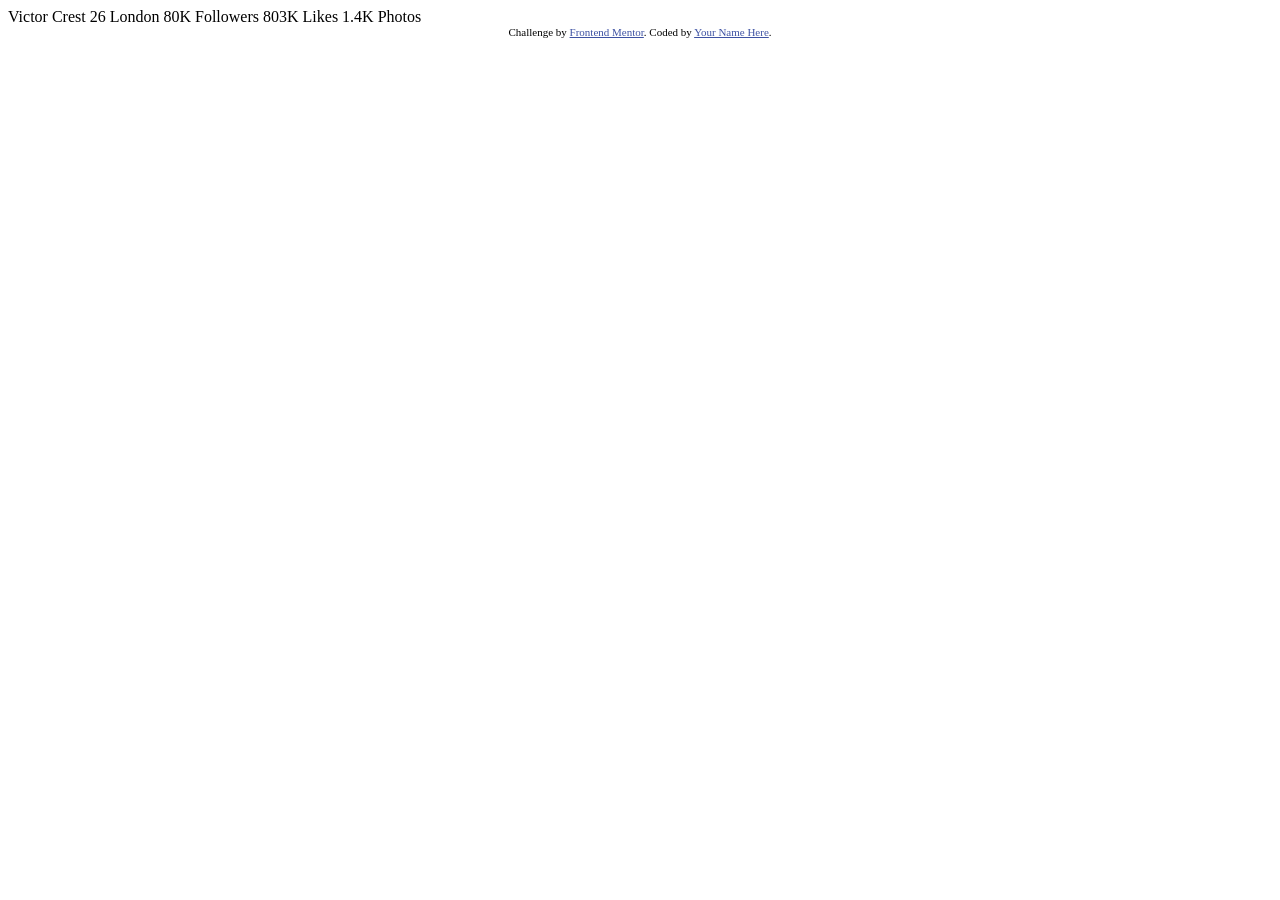
<file: profile-card-component-main/index.html>
<!DOCTYPE html>
<html lang="en">
<head>
  <meta charset="UTF-8">
  <meta name="viewport" content="width=device-width, initial-scale=1.0"> <!-- displays site properly based on user's device -->

  <link rel="icon" type="image/png" sizes="32x32" href="./images/favicon-32x32.png">
  
  <title>Frontend Mentor | Profile card component</title>

  <!-- Feel free to remove these styles or customise in your own stylesheet 👍 -->
  <style>
    .attribution { font-size: 11px; text-align: center; }
    .attribution a { color: hsl(228, 45%, 44%); }
  </style>
</head>
<body>
  Victor Crest
  26
  London

  80K
  Followers

  803K
  Likes

  1.4K
  Photos
  <div class="attribution">
    Challenge by <a href="https://www.frontendmentor.io?ref=challenge" target="_blank">Frontend Mentor</a>. 
    Coded by <a href="#">Your Name Here</a>.
  </div>
</body>
</html>
</file>
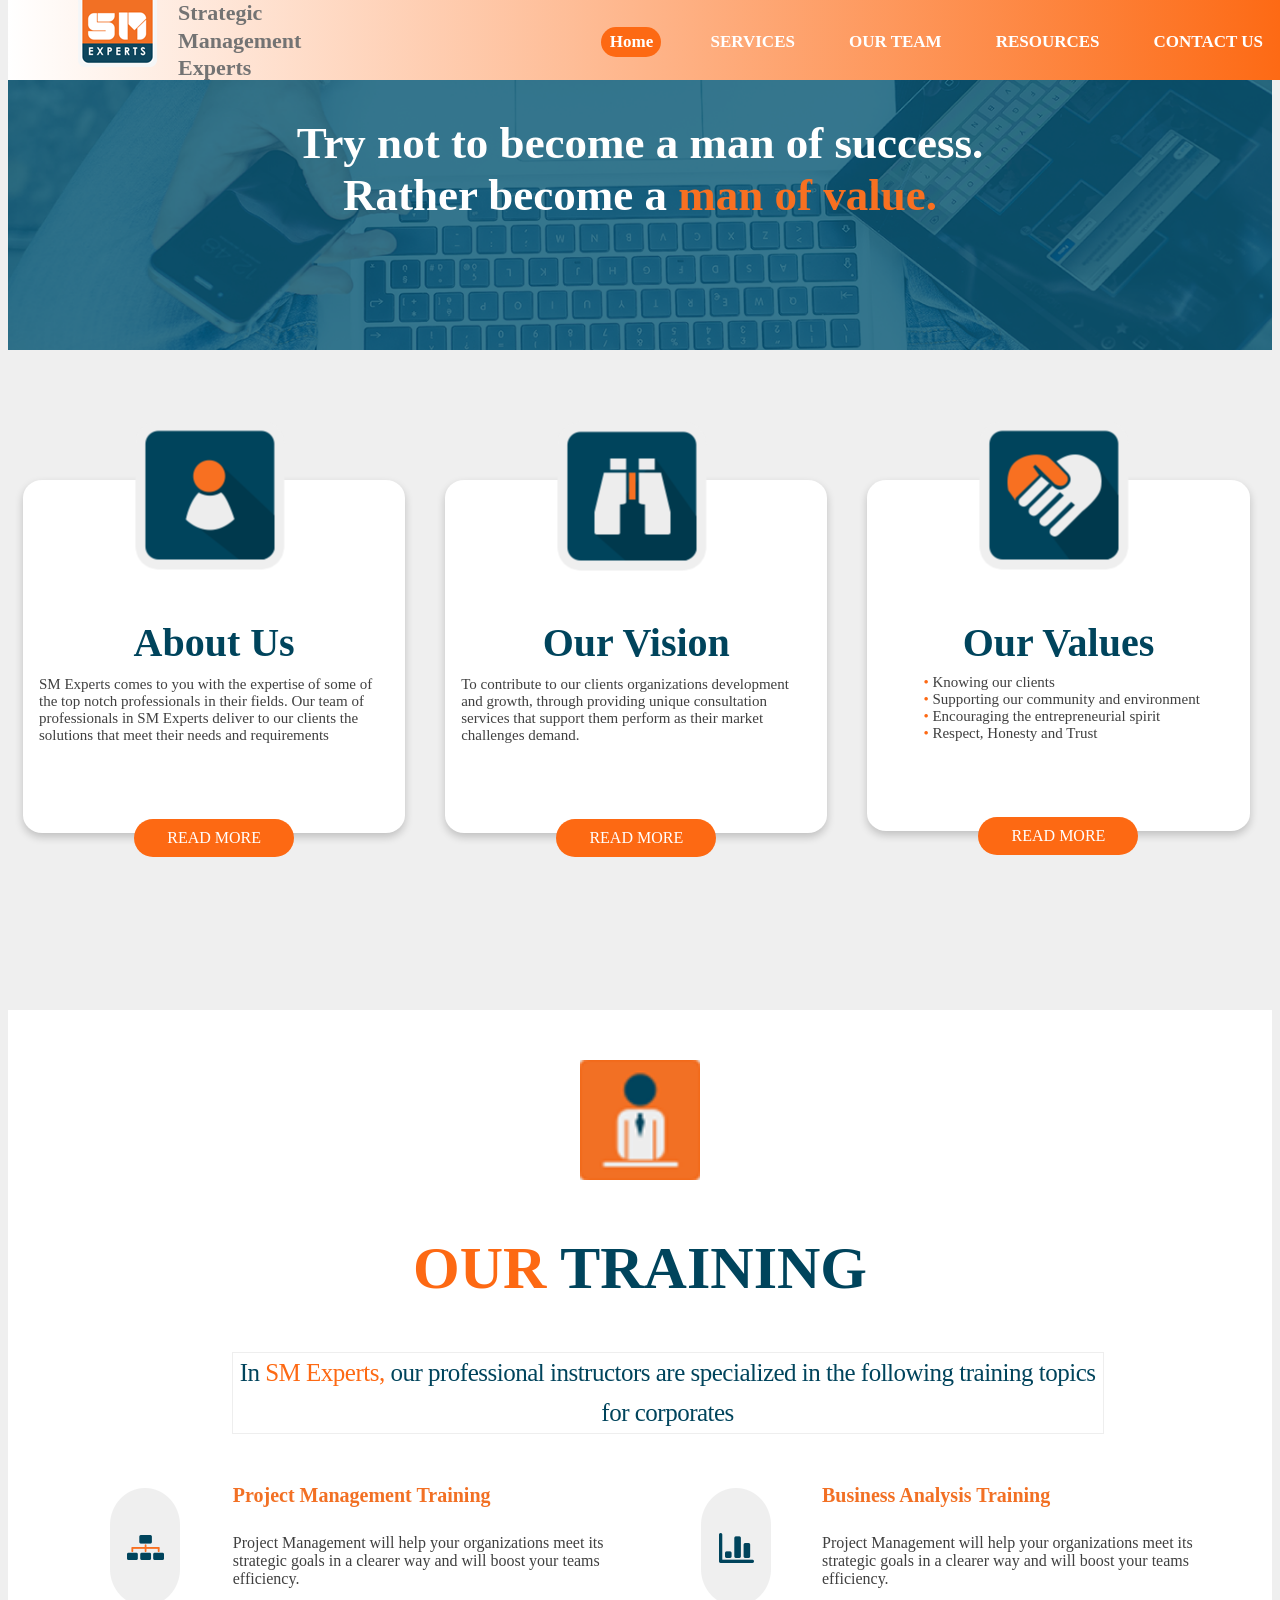
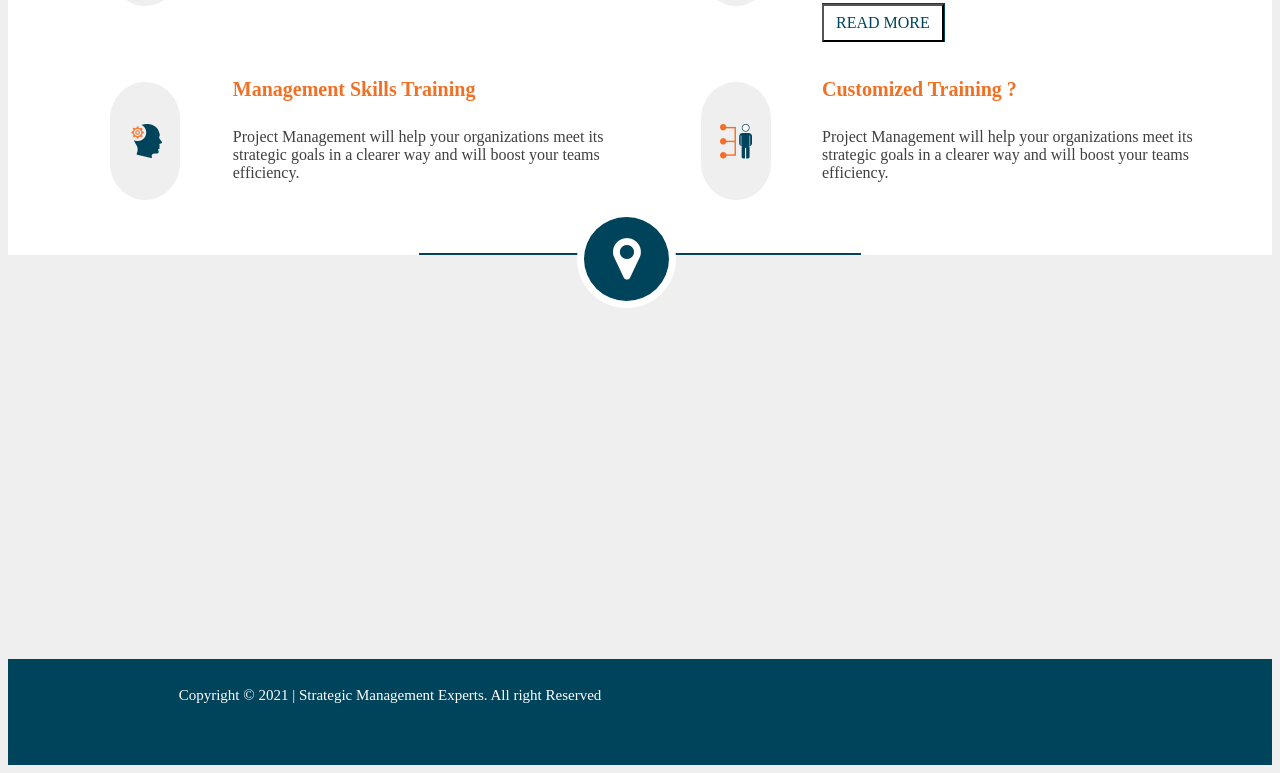
<file: SMexportweb-homepage/homepage.html>
<!DOCTYPE html>
<html lang="en">

<head>
  <meta charset="utf-8">
  <title>Home Page| SM expert </title>
  <link rel="icon" href="img/favicon.png" type="image/ico" sizes="16x16">
  <link href="homeStyle.css" rel="stylesheet">
  <link rel="stylesheet" href="https://cdnjs.cloudflare.com/ajax/libs/font-awesome/4.7.0/css/font-awesome.min.css">
  </head>
  <body>
    <!--  header -->
    <header class="page__header">
              <div class="logo-header">
                <img src="img/logo-header.png" />
              </div>
              <h1><a href="homepage.html" class="logo-name"> Strategic<br/> Management <br/>Experts</a></h1>

              <div>
                <nav class="navbar__menu" >
                <ul class="navbar_TOP"  id="navbar__list">
                  <li><a class="active" href="homepage.html">Home</a></li>
                  <li><a href="#">SERVICES </a></li>
                  <li><a href="#">OUR TEAM  </a></li>
                  <li><a href="#">RESOURCES</a></li>
                  <li><a href="#"> CONTACT US</a></li>
                  <a href="javascript:void(0);" class="icon" onclick="ResponsiveNav()">
                    <i class="fa fa-bars"></i>
                  </ul>
                  </nav>
              </div>
    
    </header>
    <!-- / header -->

     <!-- section intro -->
     <section id="intro">
        <div class="intro-content">
          <h2>Try not to become a man of success.<br>
          Rather become a <span style="color:#f87021;"> man of value.</span> </h2>
        </div>
      </section>
      <!-- /section intro -->
      
    <!-- section who we are -->
  <section id="who-we-are">
      <div class="row">
            <div class="column">
              <div class="card">
                <img src="img/about-us.png"  alt="" class="Info-icon"   />
                <h3>About Us </h3>
                <p>SM Experts comes to you with the expertise of some 
                    of the top notch professionals in their fields. 
                    Our team of professionals in SM Experts deliver to our clients
                    the solutions that meet their needs and requirements</p>
                    <button class="read-more">READ MORE</button>
                </div>
              </div>
          
              <div class="column">
                <div class="card">
                  <img src="img/our-vision.png"  alt="" class="Info-icon" />
                  <h3>Our Vision </h3>
                  <p>To contribute to our clients organizations development and growth, 
                      through providing unique consultation services that support 
                      them perform as their market challenges demand.</p>
                <button class="read-more">READ MORE</button>
                </div>
              </div>
        
              <div class="column">
                <div class="card">
                  <img src="img/our-values.png"  alt="" class="Info-icon" />
                  <h3>Our Values</h3>
                    <div class="our-values">
                      <ul >
                      <li>Knowing our clients </li>
                      <li> Supporting our community and environment </li>
                      <li> Encouraging the entrepreneurial spirit </li>
                      <li> Respect, Honesty and Trust </li>
                      </ul>
                  </div>
                  <button class="read-more">READ MORE</button>
                </div>
              </div>
        </div>
      </section>
    <!-- /section who we are -->

   <!-- section our trainng -->
   <section  id="our-training">
         <div class="trainng-title">
             <img src="img/ourTraining-icon.png" alt="">
             <h1><span id="span1">OUR </span>TRAINING</h1>
         </div>

         <div>
          <p class="box">
            In <span id="span2">SM Experts,</span>  our professional instructors are specialized in the following training topics for corporates</p>
         </div>
       
         
           <div class="grid-container">
          
              <div class="item">
                <div class="media-left">
                  <img src="img/project.png">
                  </div>
                <div class="media-body">
                <h4> Project Management Training </h4> 
                <p>Project Management will help your organizations meet its strategic 
                  goals in a clearer way and will boost your teams efficiency.</p>
                </div>
              </div> 
            
                <div class="item">
                <div class="media-left">
                  <img src="img/business.png">
                </div>
                <div class="media-body">
                  <h4> Business Analysis Training </h4> 
                  <p>Project Management will help your organizations 
                    meet its strategic goals in a clearer way and will boost your teams efficiency.</p>
                    <button id="Business-readmore">READ MORE </button>
                  </div>
                  

          </div>
          <div class="item">
            <div class="media-left">
              <img src="img/mangment.png" >
              </div>
              <div class="media-body">
                <h4> Management Skills Training </h4> 
                <p>Project Management will help your organizations 
                  meet its strategic goals in a clearer way and will boost your teams efficiency.</p>
                </div>

          </div>  

          <div class="item">
            <div class="media-left">
              <img src="img/customized.png">
              </div>
              <div class="media-body">
              <h4>  Customized Training ? </h4> 
              <p>Project Management will help your organizations 
                meet its strategic goals in a clearer way and will boost your teams efficiency.</p>
              </div>
          </div>

        </div> 
               
      </section>
      <!--/ section our trainng -->
  
      
    <!-- section Google Map -->
        
		<section id="map">
      <i class="fa fa-map-marker fa-3x"></i>
      <hr>
      <iframe src="https://www.google.com/maps/embed?pb=!1m18!1m12!1m3!1d2607.5571060388193!2d-122.93105988489876!3d49.18999028525581!2m3!1f0!2f0!3f0!3m2!1i1024!2i768!4f13.1!3m3!1m2!1s0x0%3A0x0!2zNDnCsDExJzI0LjAiTiAxMjLCsDU1JzQzLjkiVw!5e0!3m2!1sen!2ssa!4v1572685919875!5m2!1sen!2ssa"
      width="100%" height="400" frameborder="0" style="border:0;" allowfullscreen=""></iframe>
    </section>
		<!-- / section Google Map -->

    <!-- footer-->
   <footer>
    
     <div class="title">
      Copyright © 2021 | Strategic Management Experts. All right Reserved 
     </div>
     <div class="logo-footer">
      <img src="img/logo-footer.png" />
     </div>
    </footer>
    <!--/ footer-->
<script>
function ResponsiveNav() {
    var navbar = document.getElementById("navbar__list");
     // console.log(x.className);
      if (navbar.className === "navbar_TOP") {
        navbar.className += " responsive";
      } else {
        navbar.className = "navbar_TOP";
      }
     
   
      }
</script>
  </body>
</html>
</file>
<file: SMexportweb-homepage/homeStyle.css>
body
{
    background: url(img/bg.png) repeat;
}


/* Header style
=========================== */

.page__header {
  background: linear-gradient(to right, white ,#fd6913);
  position: fixed;
  top:0;;
  width: 100%;
  z-index:5;
  display: block;
  height:80px;
  
 
}


.logo-header
{
  margin-left:70px;
  margin-top:-10px;
  
}

.logo-name{
  font-size: 22px;
  font-family: "JFFlat";
  color: rgb(115, 115, 115);
  line-height: 1.25;
  text-align: left;
  position: absolute;
  left: 170px;
  top: -0.721px;
}
/* Navigation Styles*/
/* --- menu --- */

ul {
  list-style-type: none;

}


.navbar__menu ul {
  display: block;
  text-align: right;
  margin-top: -70px;

}



.navbar_TOP li {
  display: inline-block;
  color: white;
  text-align: center;
  padding: 5px 20px;
  text-decoration: none;
  font-size: 17px;
  font-weight: bold;
}
.navbar_TOP li a {
  display: block;
  color: white;
  text-align: center;
  padding: 5px 5px;
  text-decoration: none;

}



.navbar_TOP li a:hover:not(.active) {
  background-color:rgb(4, 85, 114);;
}

.navbar_TOP .active {
  border-radius: 20px;
  width: 50px;
  background-color: #fd6913;

}

.navbar_TOP a.icon {
  display: none;
  font-size: 30px;
  text-decoration: none;
  font-weight:bold;
  color:white;
  padding: 20px;
  margin-top: -20px;

}





/* Intro
=========================== */

  
#intro {
  width: 100%;
  height: 30vh;
  position: relative;
  background: url(img/introimage.png) center;
  background-size: cover;
  background-color:rgb(4, 85, 114);
  margin-top: 80px;
}


.intro-content {
  font-size: 30px;
  font-family: "Myriad Pro";
  color:white;
  position: absolute;
  bottom: 0;
  top: 0;
  left: 0;
  right: 0;
  justify-content: center;
  align-items: center;
  text-align: center;
  
}

/* who we are section 
=========================== */

#who-we-are{
  background: url(img/bg.png) repeat;
  text-align: center;
  margin-top: -100px;

  }

/* Float four columns side by side */
.column {
    float: left;
    width: 30%;
    height: 300px;
    padding: 0 20px;
  }
  
  /* Remove extra  margins, due to padding */
 .row {margin: 230px -5px;}
  
  /* Clear floats after the columns */
 .row:after {
    content: "";
    display: table;
    clear: both;
  }
  
/* Style the cards */
.card {
    box-shadow: 0 4px 8px 0 rgba(0, 0, 0, 0.2);
    padding: 16px;
    text-align: center;
    background-color:white;
     border-radius: 5%;
  }  

  .Info-icon
  {
    position:relative;
    top:calc(50%);
    left:calc(20%);
   transform: translate(-50%,-50%);
  }

  .card h3
  {
        font-size: 40px;
        margin-top:-30px;
        font-family: "Century Gothic";
        color: rgb(0, 68, 92);
        font-weight: bold;
        text-align: center
      
      
  }

 .card p {
    font-size: 15px;
    margin-top:-30px;
    text-align:left;
    font-family: "Century Gothic";
    color: rgb(64, 64, 64);
   
  }
  .our-values
  {
    margin-top:-32px;
    font-size: 15px;
    font-family: "Century Gothic";
    color: rgb(64, 64, 64);
    text-align:left;
  
  }
  .our-values li
  {
    text-align-last: left;
  }

  .our-values li::before {
  
    content: "• ";
     color:#fd6913; 
    
  } 

  
  .read-more
  {
    font-family: "Century Gothic";
    border-radius: 20px;
    background-color:#fd6913;
    border: none;
    color: white;
    padding: 10px;
    text-align: center;
    text-decoration: none;
    display: inline-block;
     transform: translate(0,50px);
    font-size: 16px;
   margin: 10px 6px;
    width: 160px;
  }
 
  /* our training
  =========================== */

  
#our-training
{
  background-color:white;
  text-align: center;
  padding: 50px;
  
}

#our-training .trainng-title img
{
  width:120px;
}
#our-training h1
{
  font-family: "Century Gothic";
  color:rgb(0, 68, 92);;
  font-size: 60px;
  font-weight: bold;
}


#span1
{
  color:#fd6913;
  font-size: 60px;
  font-family: "Century Gothic";
  font-weight: bold;
}
.box{
    /*margin-bottom: 85px;*/
    font-family:"gothic";
    color:rgb(0, 68, 92);;
    font-size: 25px;
    outline: 1px solid rgb(238,238,238);
    max-width: 870px;
    margin-left: 15%;
    line-height: 40px;
    letter-spacing: -0.5px;
}
#span2
{
  color:#fd6913;
  font-size: 25px;
  font-family:"gothic";

}


.grid-container {
 
  display: grid;
  grid-template-columns: auto auto ;
  grid-gap: 10px;

 
  
}

.grid-container > .item {
  background-color: white;
  text-align: center;
  font-size: 20px;

}


.media-left,.media-body{
  display: table-cell;
  vertical-align: top;
}

.media-left img 
{
  margin-top: 30px;
}



.media-body h4 {
  font-size: 20px;
  font-family: "Century Gothic";
  color: rgb(242, 112, 36);
  font-weight: bold;
  
}

.media-body p {
  font-size: 16px;
  font-family: "Century Gothic";
  color: rgb(64, 64, 64);
  
}

.media-body {
  overflow: hidden;
  margin-top: 15px;
  width: 70%;
  text-align: left;
}
 
#Business-readmore
{
    font-size: 16px;
    font-family: "Century Gothic";
    background-color: white;
    color:rgb(0, 68, 92);
    padding:8px 12px;
    outline: 1px solid rgb(0, 68, 92);
    max-width: 200px;
  
}


a {
	color:#4b5056;
    text-decoration: none;
}
a:active {
	outline:0;
	text-decoration:none;
}

/* footer style
=========================== */

  footer {
  
    padding: 8px;
    background-color: rgb(0, 68, 92);;
    height: 10vh;
  }
  .title
  {
    text-align: center;
    margin-top: 20px;
    margin-right: 500px;
    font-family: "Century Gothic";
    font-size: 15px;
    color: white;
  }

  .logo-footer img
  {
    margin-top: -47px;
    margin-left: 170vh;


  }
  
  /* map  style
  =========================== */
  
#map i {
  border: 7px solid #FFF;
  background-color: #00445c;
  border-radius: 50%;
  padding: 18px 29px;
  color: #FFF;
  margin-bottom: 0px;
  position: relative;
  top: -45px;
  left:45%;
}

#map hr {
  margin-top: -100px;
  margin-bottom: 0;
  border: 0;
  border-top: 2px solid #00445c;
  width: 35%;

}

/* mobile styles
=========================== */


@media only screen and (max-width: 600px) {
  #intro
  {
    height: 20vh;
  }

  #intro .intro-content 
  {
    font-size: 20px;
    text-align: center;
  }
  #map hr {
  
    margin-right: 130px;
  
  
}
}
@media only screen and (max-width: 600px) {
  
  #who-we-are .column {
    float: left;
    width: 90%;
    height: 300px;
    padding: 100px 40px;
  }
  #who-we-are .row
  {
    margin-top: 100px ;
  }
  #our-training  
{
  margin-top:-150px ;
}
  #our-training .grid-container {
      grid-template-columns: auto  ;
      margin-left:-50px;
 
  }
  #our-training .trainng-title img
  {
     width:30%;
  }
  #our-training  .trainng-title h1,
  #our-training  .trainng-title #span1
  {
    font-size: 50px;
  }
  
  footer .title
  {
    text-align: left;
    margin-top: 20px;
    margin-right: -10px;
    font-size: 13px;
    width: 350px;

  }
  footer .logo-footer img
  {
    margin-top: -110px;
    margin-left: 380px;
    width:15%;
  }
  #our-training .box
  
  {
    font-size: 20px;
    margin-left: -2%;
  }
  #our-training #span2
  {
      font-size: 20px;
  }
  
}

@media screen and (max-width: 600px) {
  .navbar_TOP  :not(:first-child) {display: none;}
  .navbar_TOP a.icon {
    float: right;
    display: block;
  }
}

@media screen and (max-width: 600px) {
  .navbar_TOP.responsive {position: relative;}
  .navbar_TOP.responsive .icon {
    position: absolute;
    right: 0;
    top: 0;
    font-size: 30px;
    margin-top: -80px;
    
  }
  .navbar_TOP.responsive li {
    float: none;
    display: block;  /*for phones and tablet change list from inline-block(coloums) to be block (rows)*/
    text-align: left;
    background: linear-gradient(to right, white ,#fd6913);
    width:100%;
  }
  .navbar_TOP.responsive a
  {
    text-align: left;
    color :rgb(4, 85, 114);
  }

  .navbar_TOP.responsive li a:hover:not(.active) {
    background-color: #fd6913;
    color:white;
  }
  
  .navbar_TOP.responsive .active {
    border-radius: 20px;
    width: 50px;
    background-color: #fd6913;
  
  }
  .navbar_TOP.responsive  {
    
    margin-top: -15px;

  
  }
}
</file>
